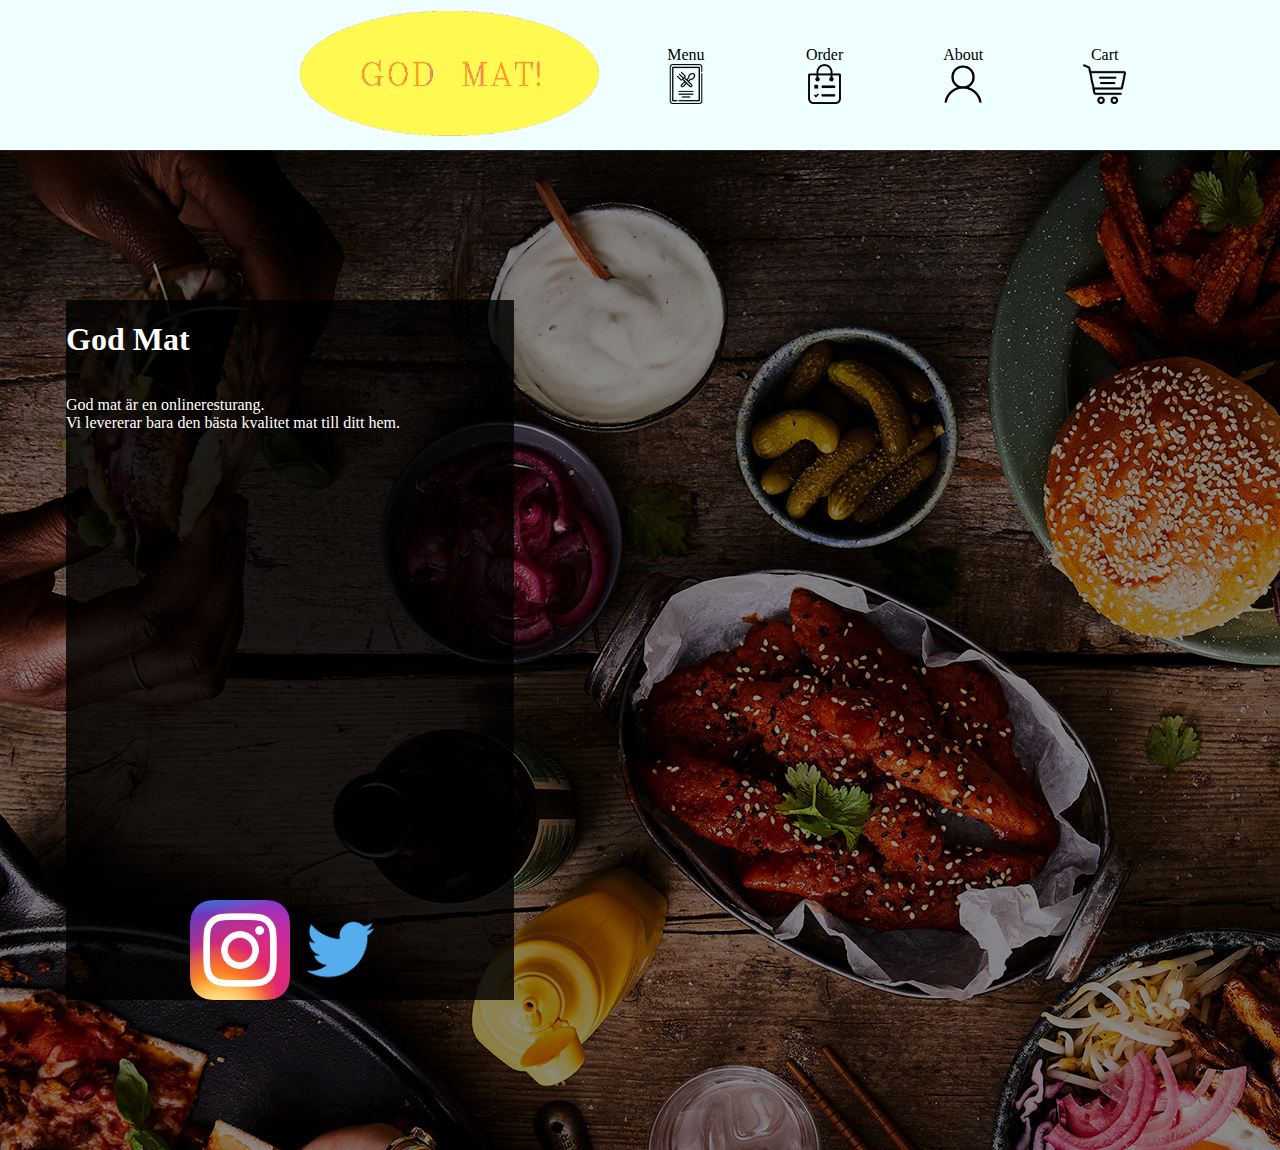
<file: index.html>
<!DOCTYPE html>
<html lang="en">
<head>
    <link rel="stylesheet" href="style.css">
    <meta charset="UTF-8">
    <meta http-equiv="X-UA-Compatible" content="IE=edge">
    <meta name="viewport" content="width=device-width, initial-scale=1.0">
    <title>Document</title>
</head>
<body id="dumbbody">
    <div id="navbarnoting"></div>
    <div id="navbarmain">
        <div id="navbar1">
            <a href="index.html"><img src="pic/logobogo2.png" alt="logo" id="logo"></a>
        </div>
        <div id="navbar2">
            <a href="menu.html" class="link">Menu
            <img src="pic/menu.png" alt="Menu" class="navbarpic"></a>
            <a href="order.html" class="link">Order
            <img src="pic/order.png" alt="Order" class="navbarpic"></a>
            <a href="about.html" class="link">About
            <img src="pic/person.png" alt="About" class="navbarpic"></a>
            <a href="https://www.etsy.com/in-en/listing/951381681/hentai-haven-logo-gift-birthday-t-shirt" class="link" target="_blank">Cart
            <img src="pic/shopingkart.png" alt="Cart" class="navbarpic"></a>
        </div>
    </div>
    <div>
        <div id="fooddiv">
            <div id="infooddiv">
                <div id="ininfooddiv">
                    <div id="inininfooddiv1">
                        <h1 class="textmain">God Mat</h1>
                        <p class="textmain">God mat är en onlineresturang. <br>
                        Vi levererar bara den bästa kvalitet mat till ditt hem. <br>
                        </p>
                    </div>
                    <div id="inininfooddiv2">
                        <img src="pic/640px-Instagram_icon.png" alt="sommmmm"
                        width="100px"
                        height="100px">
                        <img src="pic/580b57fcd9996e24bc43c53e.png" alt="hmmmmmmmmmm"
                        height="100px"
                        width="100px">
                    </div>
                </div>
            </div>
        </div>
    </div>
</body>
</html>
</file>
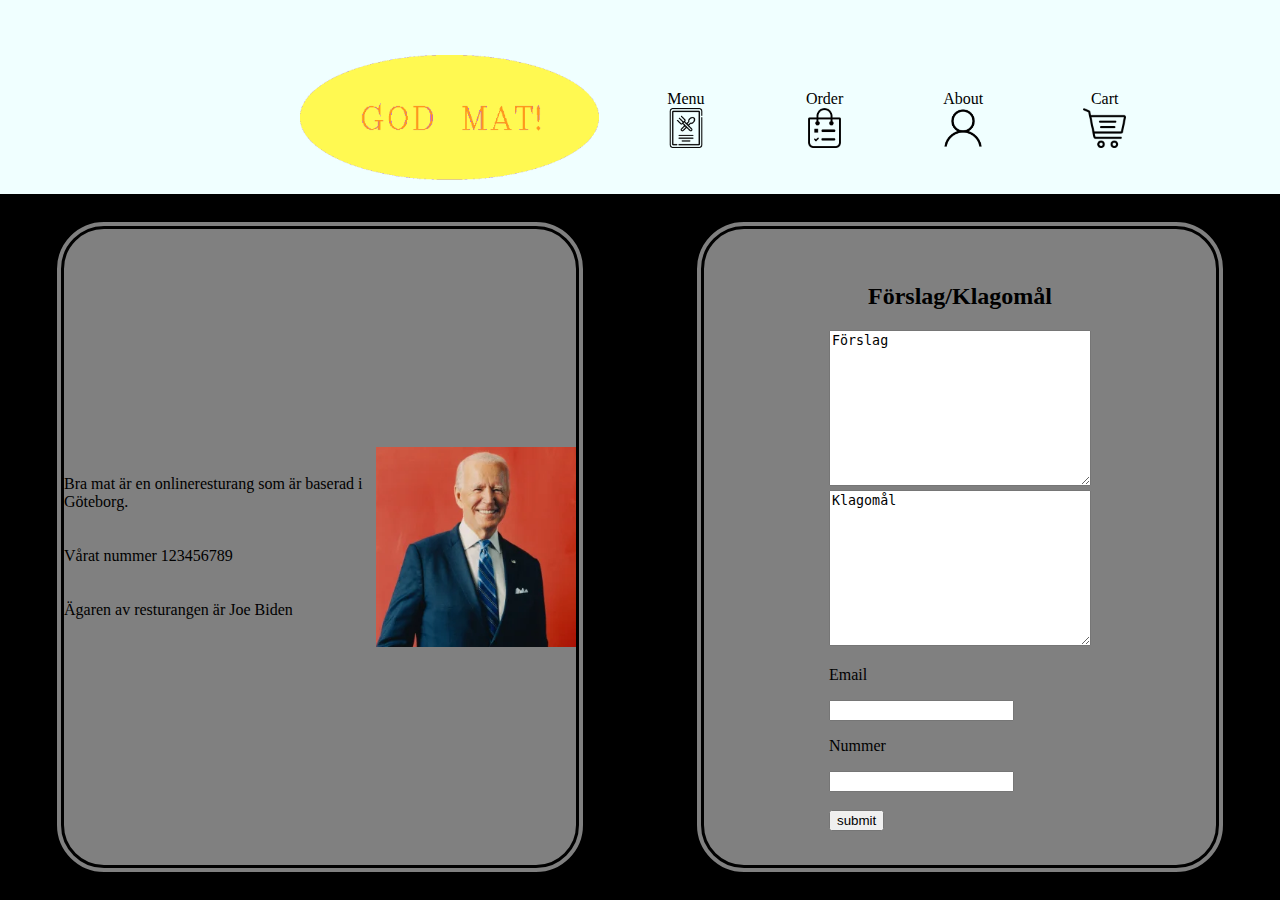
<file: about.html>
<!DOCTYPE html>
<html lang="en">
<head>
    <meta charset="UTF-8">
    <meta http-equiv="X-UA-Compatible" content="IE=edge">
    <meta name="viewport" content="width=device-width, initial-scale=1.0">
    <link rel="stylesheet" href="style.css">
    <title>Document</title>
</head>
<body>
    <div id="navbarnoting"></div>
    <div id="navbarmain">
        <div id="navbar1">
            <a href="index.html"><img src="pic/logobogo2.png" alt="logo" id="logo"></a>
        </div>
        <div id="navbar2">
            <a href="menu.html" class="link">Menu
            <img src="pic/menu.png" alt="Menu" class="navbarpic"></a>
            <a href="order.html" class="link">Order
            <img src="pic/order.png" alt="Order" class="navbarpic"></a>
            <a href="about.html" class="link">About
            <img src="pic/person.png" alt="About" class="navbarpic"></a>
            <a href="https://www.etsy.com/in-en/listing/951381681/hentai-haven-logo-gift-birthday-t-shirt" class="link" target="_blank">Cart
            <img src="pic/shopingkart.png" alt="Cart" class="navbarpic"></a>
        </div>
    </div>
    <div id="aboutdiv">
        <div class="inaboutdiv" style="flex-direction: row; justify-content: space-around;">
            <div>
                <p>Bra mat är en onlineresturang som är baserad i Göteborg.
                    <br><br><br>
                    Vårat nummer 123456789
                    <br><br><br>
                    Ägaren av resturangen är Joe Biden
                </p>
            </div>
            <img src="pic/time-person-of-the-year-joe-biden-portrait.jpg" alt="joe biden"
            height="200px"
            width="200px">
        </div>
        <div class="inaboutdiv">
            <h2>Förslag/Klagomål</h2>
            <form >
                <textarea name="förslag" cols="30" rows="10">Förslag</textarea><br>
                <textarea name="Klagomål" id="" cols="30" rows="10">Klagomål</textarea>
                <p>Email</p>
                <input type="text">
                <p>Nummer</p>
                <input type="text"><br><br>
                <button>submit</button>
            </form>
        </div>
    </div>
</body>
</html>
</file>
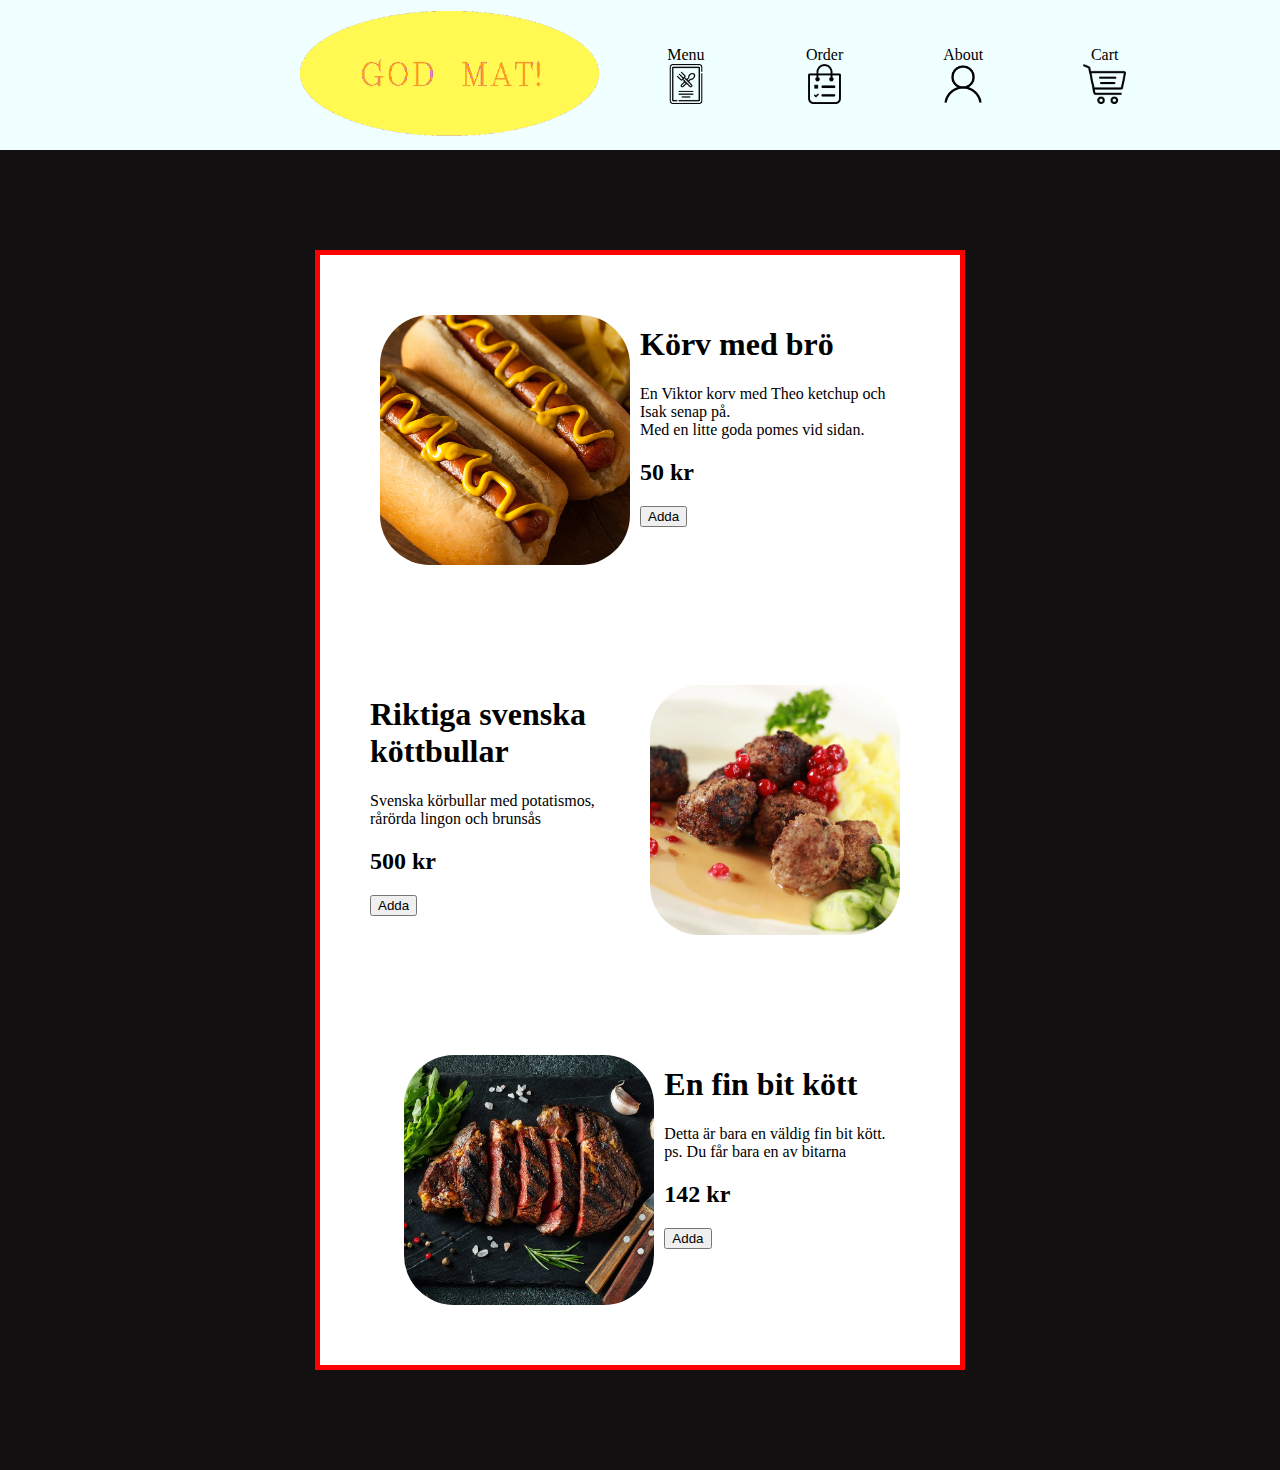
<file: menu.html>
<!DOCTYPE html>
<html lang="en">
<head>
    <meta charset="UTF-8">
    <meta http-equiv="X-UA-Compatible" content="IE=edge">
    <meta name="viewport" content="width=device-width, initial-scale=1.0">
    <link rel="stylesheet" href="style.css">
    <title>Document</title>
</head>
<body>
    <div id="navbarnoting"></div>
    <div id="navbarmain">
        <div id="navbar1">
            <a href="index.html"><img src="pic/logobogo2.png" alt="logo" id="logo"></a>
        </div>
        <div id="navbar2">
            <a href="menu.html" class="link">Menu
            <img src="pic/menu.png" alt="Menu" class="navbarpic"></a>
            <a href="order.html" class="link">Order
            <img src="pic/order.png" alt="Order" class="navbarpic"></a>
            <a href="about.html" class="link">About
            <img src="pic/person.png" alt="About" class="navbarpic"></a>
            <a href="https://www.etsy.com/in-en/listing/951381681/hentai-haven-logo-gift-birthday-t-shirt" class="link" target="_blank">Cart
            <img src="pic/shopingkart.png" alt="Cart" class="navbarpic"></a>
        </div>
    </div>
    <div id="menudiv">
        <div id="inmenudiv">
            <div id="ininmenudiv">
                <img src="pic/korv_hero-desktop.png" alt="Körv"
                width="250px"
                height="250px" style="margin: 10px; border-radius: 50px;">
                <div>
                    <h1>
                        Körv med brö
                    </h1>
                    <p>
                        En Viktor korv med Theo ketchup och Isak senap på. <br>
                        Med en litte goda pomes vid sidan. 
                    </p>
                    <h2>50 kr</h2>
                    <button>Adda</button>
                </div>
            </div>
            <div id="ininmenudiv">
                <div>
                    <h1>
                        Riktiga svenska köttbullar
                    </h1>
                    <p>
                        Svenska körbullar med potatismos, rårörda lingon och brunsås
                    </p>
                    <h2>500 kr</h2>
                    <button>Adda</button>
                </div>
                <img src="pic/SwedishMeatballs.jpg" alt="Körv"
                width="250px"
                height="250px" style="margin: 10px; border-radius: 50px;">
            </div>
            <div id="ininmenudiv">
                <img src="pic/kott-4923629.jpg" alt="Körv"
                width="250px"
                height="250px" style="margin: 10px; border-radius: 50px;">
                <div>
                    <h1>
                        En fin bit kött
                    </h1>
                    <p>
                        Detta är bara en väldig fin bit kött. <br>
                        ps. Du får bara en av bitarna
                    </p>
                    <h2>142 kr</h2>
                    <button>Adda</button>
                </div>
            </div>
        </div>
    </div>
</body>
</html>
</file>
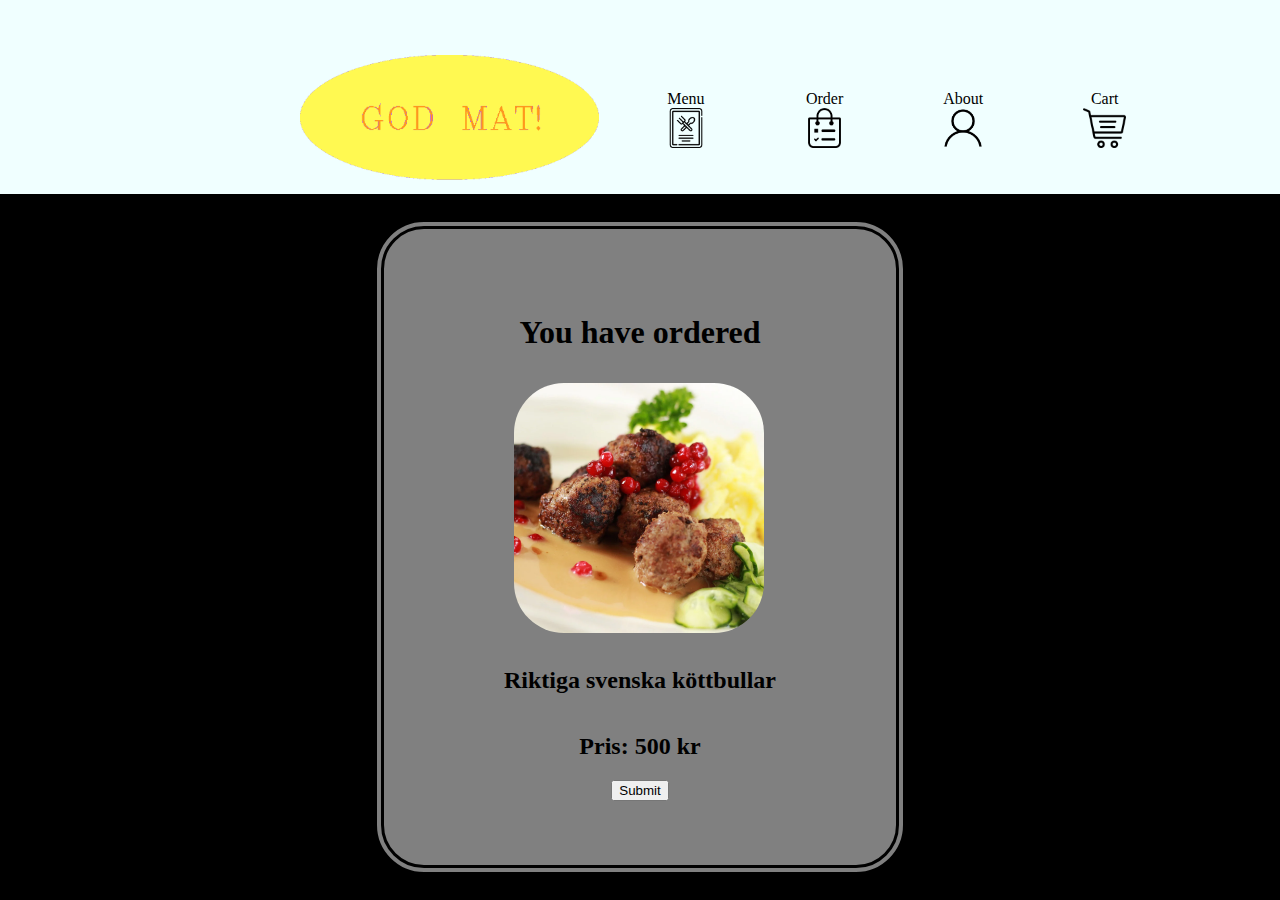
<file: order.html>
<!DOCTYPE html>
<html lang="en">
<head>
    <meta charset="UTF-8">
    <meta http-equiv="X-UA-Compatible" content="IE=edge">
    <meta name="viewport" content="width=device-width, initial-scale=1.0">
    <link rel="stylesheet" href="style.css">
    <title>Document</title>
</head>
<body>
    <div id="navbarnoting"></div>
    <div id="navbarmain">
        <div id="navbar1">
            <a href="index.html"><img src="pic/logobogo2.png" alt="logo" id="logo"></a>
        </div>
        <div id="navbar2">
            <a href="menu.html" class="link">Menu
            <img src="pic/menu.png" alt="Menu" class="navbarpic"></a>
            <a href="order.html" class="link">Order
            <img src="pic/order.png" alt="Order" class="navbarpic"></a>
            <a href="about.html" class="link">About
            <img src="pic/person.png" alt="About" class="navbarpic"></a>
            <a href="https://www.etsy.com/in-en/listing/951381681/hentai-haven-logo-gift-birthday-t-shirt" class="link" target="_blank">Cart
            <img src="pic/shopingkart.png" alt="Cart" class="navbarpic"></a>
        </div>
    </div>
    <div id="orderdiv">
        <div id="inorderdiv">
            <h1>You have ordered</h1>
            <div id="border">
                <img src="pic/SwedishMeatballs.jpg" alt="Körv"
                width="250px"
                height="250px" style="margin: 10px; border-radius: 50px;">
                <h2>Riktiga svenska köttbullar</h2>
            </div>
            <h2>Pris: 500 kr</h2>
            <input type="submit">
        </div>
    </div>
</body>
</html>
</file>
<file: style.css>
a{
    text-decoration: inherit;
    color: black;
}

body {
    flex-direction: column;
    display: flex;
    margin: 0px;
    height: 100vh;
}

body::-webkit-scrollbar {
    display: none;   /*hides the scrollbar*/
}

img {
    object-fit: cover;
}

.textmain {
    color: white;
}

#navbarnoting {
    display: flex;
    width: 100vw;
    height: 50px;
    background-color: azure;
}

#navbarmain {
    display: flex;
    width: 100vw;
    height: 150px;
    background-color: azure;
    flex-direction: row;
}

#navbar1 {
    display: flex;
    width: 40%;
    flex-direction: row;
    align-items: center;
}

#navbar2 {
    display: flex;
    width: 60%;
    justify-content: center;
    align-items: center;
}

.link {
    display: flex;
    flex-direction: column;
    align-items: center;
    margin: 50px;
}

.navbarpic {
    height: 40px;
}

#logo {
    height: 125px;
    margin-left: 300px;
}

#fooddiv {
    display: flex;
    background-image: url(pic/backroundfoodimg.jpg);
    width: 100vw;
    height: 1000px;
}

#infooddiv {
    display: flex;
    width: 100%;
    height: 100%;
    background-color: rgba(0, 0, 0, 0.447);
    justify-content: center;
    align-items: center;
}

#ininfooddiv {
    display: flex;
    width: 35vw;
    height: 700px;
    margin-right: 700px;
    background-color: rgba(0, 0, 0, 0.809);
    flex-direction: column;
    justify-content: space-between;
}

#inininfooddiv1 {
    display: flex;
    flex-direction: column;
}

#inininfooddiv2 {
    display: flex;
    justify-content: center;
    width: 100%;
}

#menudiv {
    display: flex;
    width: 100vw;
    background-color: rgb(18, 16, 16);
    flex-wrap: wrap;
    justify-content: center;
}

#inmenudiv {
    display: flex;
    width: 50%;
    flex-direction: column;
    border: 5px solid red;
    background-color: white;
    justify-content: center;
    align-items: center;
    margin: 100px;
}

#ininmenudiv{
    display: flex;
    flex-direction: row;
    margin: 50px;
    justify-content: space-around;
}

#orderdiv {
    display: flex;
    width: 100vw;
    background-color: black;
    justify-content: center;
    height: 800px;
    align-items: center;
}

#inorderdiv {
    display: flex;
    width: 40%;
    height: 90%;
    flex-direction: column;
    justify-content: center;
    align-items: center;
    background-color: gray;
    border: 10px black;
    border-style: double;
    border-radius: 50px;
}

#aboutdiv {
    display: flex;
    width: 100vw;
    background-color: black;
    justify-content: space-around;
    height: 800px;
    align-items: center;
}

.inaboutdiv {
    display: flex;
    width: 40%;
    height: 90%;
    flex-direction: column;
    justify-content: center;
    align-items: center;
    background-color: gray;
    border: 10px black;
    border-style: double;
    border-radius: 50px;
}
</file>
